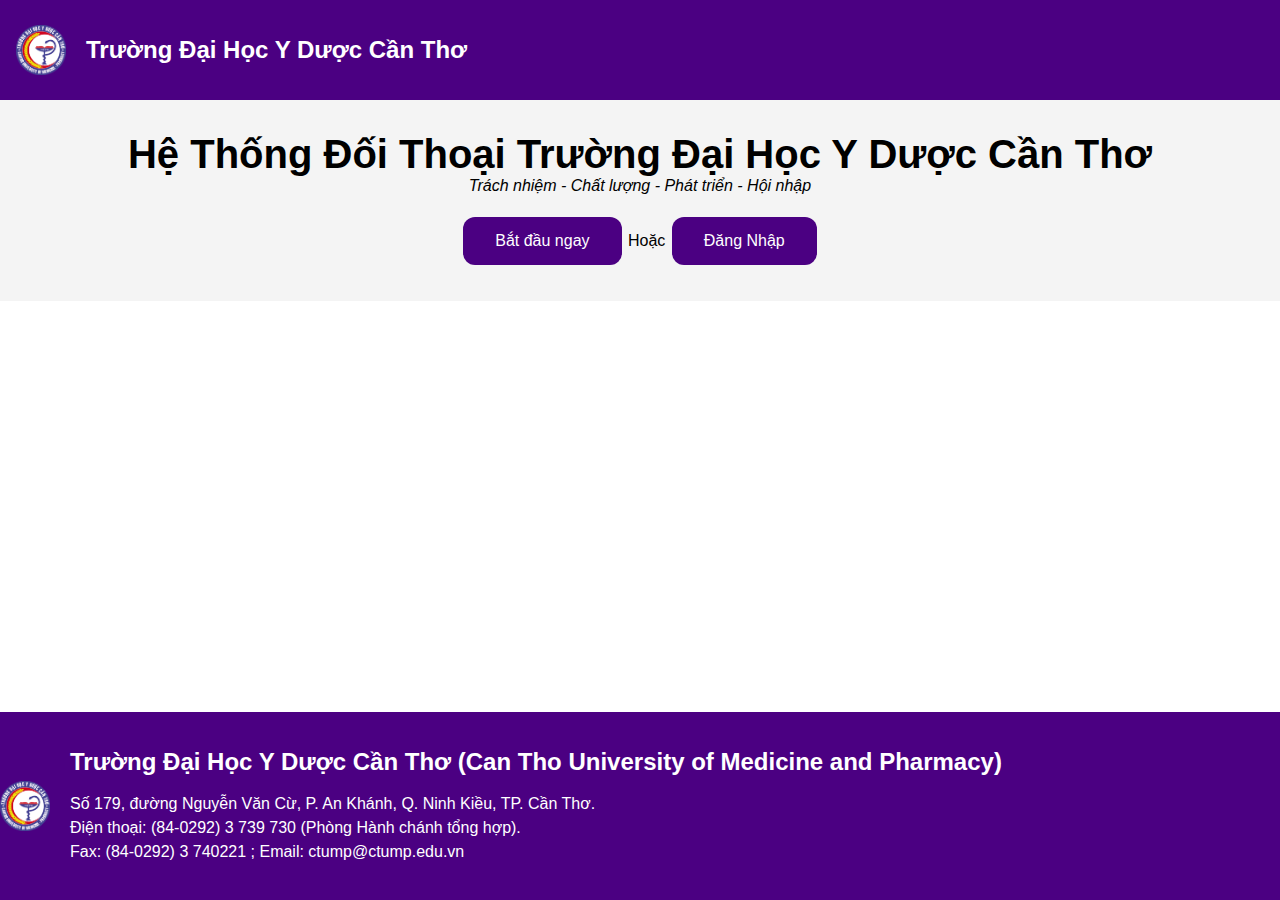
<file: index.html>
<!DOCTYPE html>
<html lang="en">
<head>
    <meta charset="UTF-8">
    <meta name="viewport" content="width=device-width, initial-scale=1.0">
    <link rel="stylesheet" href="https://cdnjs.cloudflare.com/ajax/libs/font-awesome/5.15.3/css/all.min.css">
    <title>Trường Đại Học Y Dược Cần Thơ</title>
    <link rel="stylesheet" href="CSS/styles.css">
</head>
<body>

  <header>
    <div class="container">
      <img src="img/Logo_Đại_học_Y_Dược_Cần_Thơ.gif" alt="Logo" class="logo">
      <span class="text"><h2>Trường Đại Học Y Dược Cần Thơ</h2></span>
    </div>

    <div id="google_translate_element"></div> 
    <script type="text/javascript" src="https://translate.google.com/translate_a/element.js?cb=googleTranslateElementInit"></script>
  </header>

  <section id="home" class="hero-section">
      <h1>Hệ Thống Đối Thoại Trường Đại Học Y Dược Cần Thơ</h1>
      <i>Trách nhiệm - Chất lượng - Phát triển - Hội nhập</i>
      <br><br>
    
      <div class="chat-container"> 
      <button id="askUsButton">Bắt đầu ngay</button>
      Hoặc
      <button id="loginButton" class="login-button">Đăng nhập</button>
        <div id="chatBox" class="hidden">
          <div id="chatHeader">
            <span>Chat Bot</span>
            <button id="closeChatBox">X</button>
          </div>
          <div id="chatBody">
            <div id="chatbox"></div>
            <div id="similarQuestions" class="hidden similar-questions-container">
              <h4>Câu hỏi gợi ý:</h4>
              <button id="clearSimilarQuestionsButton"></button>
              <ul id="similarQuestionsList"></ul>
            </div>
          </div>
          <div id="chatInputContainer">
            <input id="userInput" type="text" placeholder="Nhập câu hỏi?">
            <button id="toggleButton"><i style="font-size:15px; gap:10px" class="fa"></i></button>
            <button id="clearButton" class="icon-button"><i class="fa fa-trash"></i></button>
            <button id="sendButton" class="icon-button"><i class="fa fa-paper-plane"></i></button>
          </div>
        </div>
      </div>
      </div>
    
    </section>

  <footer>
      <img src="img/Logo_Đại_học_Y_Dược_Cần_Thơ.gif" alt="CTUMP Logo" class="logo">
      <div class="title">
          <h1>Trường Đại Học Y Dược Cần Thơ (Can Tho University of Medicine and Pharmacy)</h1>
          <p>
              Số 179, đường Nguyễn Văn Cừ, P. An Khánh, Q. Ninh Kiều, TP. Cần Thơ.<br>
              Điện thoại: (84-0292) 3 739 730 (Phòng Hành chánh tổng hợp).<br>
              Fax: (84-0292) 3 740221 ; Email: ctump@ctump.edu.vn<br>
          </p>
      </div>
  </footer>

  <script src="Javascripts/script.js" type="module"></script>
  <script src="Javascripts/voice.js" type="module"></script>

  <script type="text/javascript">
    function googleTranslateElementInit() {
        new google.translate.TranslateElement(
            {pageLanguage: 'en'},
            'google_translate_element'
        );
    } 
  </script>
  <script type="text/javascript" src="https://translate.google.com/translate_a/element.js?cb=googleTranslateElementInit"></script>

</body>
</html>
</file>
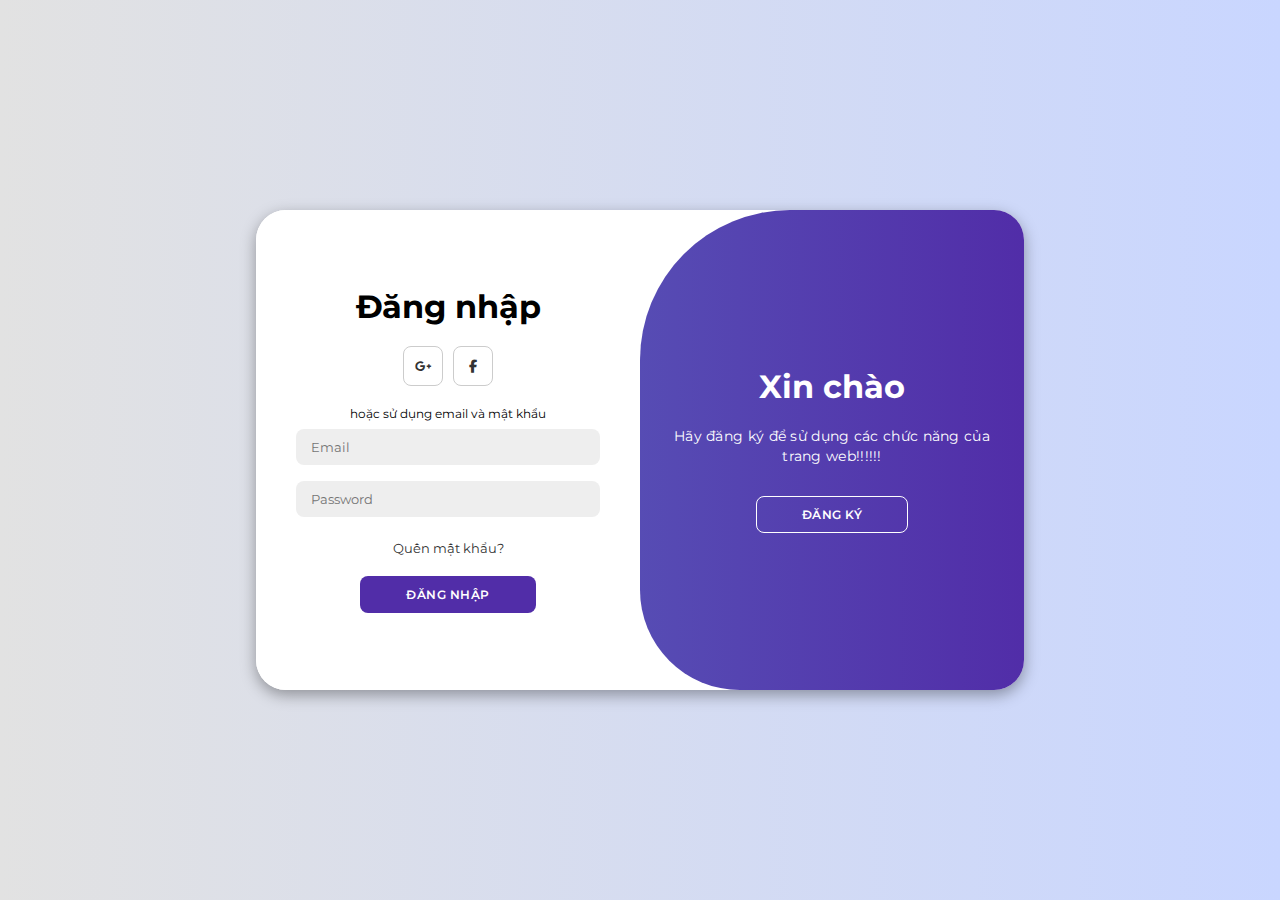
<file: admin.html>
<!DOCTYPE html>
<html lang="en">
<head>
    <meta charset="UTF-8">
    <meta name="viewport" content="width=device-width, initial-scale=1.0">
    <title>Trường Đại Học Y Dược Cần Thơ</title>
    <link rel="stylesheet" href="CSS/admin-styles.css"> 
    <link rel="stylesheet" href="CSS/styles.css">
    <link rel="stylesheet" href="https://cdnjs.cloudflare.com/ajax/libs/font-awesome/5.15.3/css/all.min.css">
</head>
<body>
  <header>
    <div class="container">
        <img src="img/Logo_Đại_học_Y_Dược_Cần_Thơ.gif" alt="Logo" class="logo">
        <span class="text"><h2>Trường Đại Học Y Dược Cần Thơ - Phòng Công Tác Sinh Viên</h2></span>
        <button id="logoutButton">Đăng Xuất</button>
    </div>
  </header>
  
  <div class="container">
    <div class="sidebar">
      <h3>Trang Chủ</h3>
      <a href="#" id="manageQuestionsLink">Quản lý câu hỏi</a> 
      <div class="tabs">
        <button id="uncategorizedTab" class="active">Chưa chuyển</button>
        <button id="categorizedTab">Đã chuyển</button>
      </div>
    </div>
    
    <div class="content">
      <div class="search-bar">
        <input type="text" id="searchInput" placeholder="Tìm kiếm...">
        <button id="searchButton">Tìm kiếm</button>
        <button id="clearSearchButton">Làm rỗng</button>
        <button id="updateButton">Cập nhật câu trả lời</button>
      </div>
      
      <table>
        <thead>
          <tr>
            <th>Mã câu hỏi</th>
            <th>Câu hỏi</th>
            <th>Bộ phận</th> 
            <th>Chủ đề</th> 
            <th>Email</th>
            <th>Chức năng</th>
          </tr>
        </thead>
        <tbody>
          <!-- Table body content goes here -->
        </tbody>        
      </table>
    </div>
  </div>

  <script src="Javascripts/admin-script.js" type="module"></script>
</body>
</html>
</file>
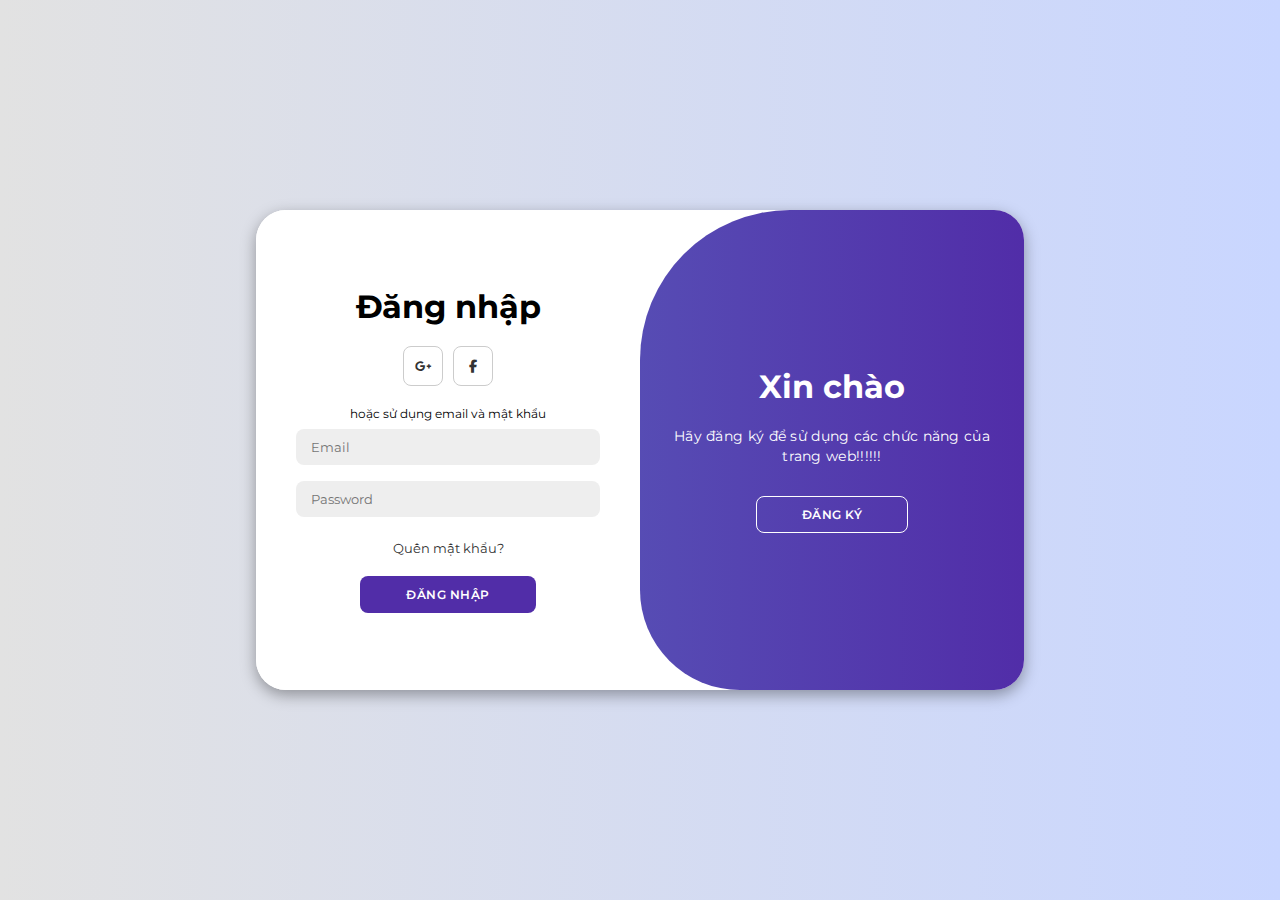
<file: department.html>
<!DOCTYPE html>
<html lang="en">
<head>
    <meta charset="UTF-8">
    <meta name="viewport" content="width=device-width, initial-scale=1.0">
    <title>Trường Đại Học Y Dược Cần Thơ</title>
    <link rel="stylesheet" href="CSS/admin-styles.css"> 
    <link rel="stylesheet" href="CSS/styles.css">
    <link rel="stylesheet" href="https://cdnjs.cloudflare.com/ajax/libs/font-awesome/5.15.3/css/all.min.css">
</head>

<header>
    <div class="container">
        <img src="img/Logo_Đại_học_Y_Dược_Cần_Thơ.gif" alt="Logo" class="logo">
        <span class="text"><h2>Trường Đại Học Y Dược Cần Thơ - Bộ Phận</h2></span>
        <button id="logoutButton">Đăng Xuất</button>
    </div>
</header>

<body>
  <div class="container">
    <div class="sidebar">
      <h3>Trang Chủ</h3>
      <a href="#">Quản lý câu hỏi</a>

      <div class="tabs">
        <button id="uncategorizedTab" class="active">Chưa trả lời</button>
        <button id="categorizedTab">Đã trả lời</button>
      </div>
      <!-- <select id="departmentSelected">
      </select> -->
    </div>
    <div class="content">
      <div class="search-bar">
        <input type="text" id="searchInput" placeholder="Tìm kiếm...">
        <button id="searchButton">Tìm kiếm</button>
        <button id="clearSearchButton">Làm rỗng</button>
      </div>
      <table>
        <thead>
          <tr>
            <th>Mã câu hỏi</th>
            <th>Câu hỏi</th>
            <th>Bộ phận</th>
            <th>Email</th>
            <th>Chức năng</th>
          </tr>
        </thead>
        <tbody>
        </tbody>
        
      </table>
    </div>
  </div>

<script src="Javascripts/department-script.js" type="module"></script>
</body>
</html>
</file>
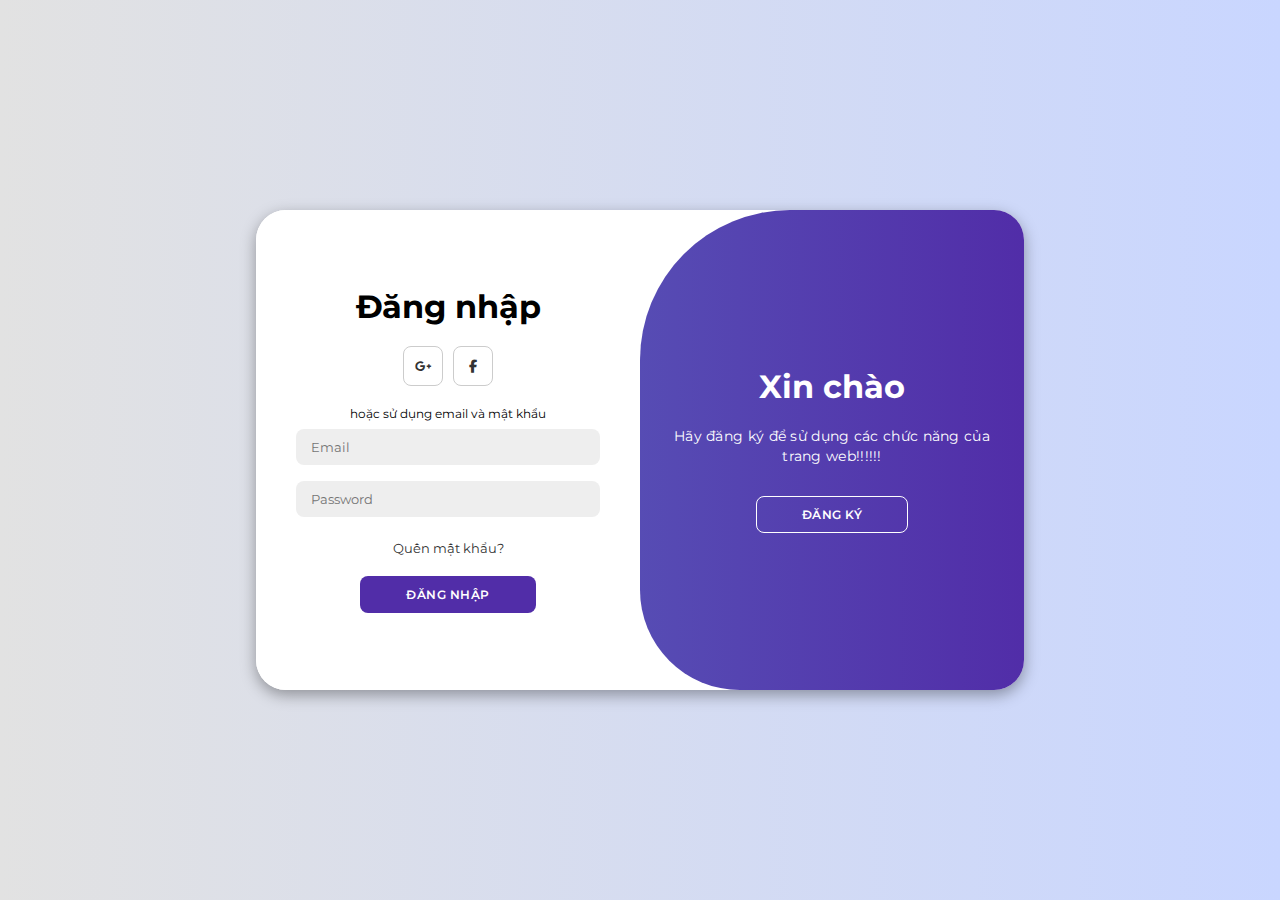
<file: login.html>
<!DOCTYPE html>
<html lang="en">
<head>
    <meta charset="UTF-8">
    <meta name="viewport" content="width=device-width, initial-scale=1.0">
    <link rel="stylesheet" href="https://cdnjs.cloudflare.com/ajax/libs/font-awesome/6.4.2/css/all.min.css">
    <link rel="stylesheet" href="CSS/login-styles.css">
    <title>Trang Đăng Nhập</title>
</head>

<body>
    <div class="container" id="container">
        <div class="form-container sign-up">
            <form>
                <h1>Đăng Ký</h1>
                <div class="social-icons">
                    <a href="#" class="icon"><i class="fa-brands fa-google-plus-g"></i></a>
                    <a href="#" class="icon"><i class="fa-brands fa-facebook-f"></i></a>
                </div>
                <span>hoặc sử dụng email và mật khẩu</span>
                <input type="text" placeholder="Name">
                <input type="email" placeholder="Email">
                <input type="password" placeholder="Password">
                <button>Đăng ký</button>
            </form>
        </div>
        <div class="form-container sign-in">
            <form>
                <h1>Đăng nhập</h1>
                <div class="social-icons">
                    <a href="#" class="icon"><i class="fa-brands fa-google-plus-g"></i></a>
                    <a href="#" class="icon"><i class="fa-brands fa-facebook-f"></i></a>
                </div>
                <span>hoặc sử dụng email và mật khẩu</span>
                <input type="email" placeholder="Email">
                <input type="password" placeholder="Password">
                <a href="#">Quên mật khẩu?</a>
                <button>Đăng nhập</button>
            </form>
        </div>
        <div class="toggle-container">
            <div class="toggle">
                <div class="toggle-panel toggle-left">
                    <h1>Chào mừng quay trở lại!!!</h1>
                    <p>Hãy đăng nhập để sử dụng các chức năng của trang web!!!!!!</p>
                    <button class="hidden" id="login">Đăng nhập</button>
                </div>
                <div class="toggle-panel toggle-right">
                    <h1>Xin chào</h1>
                    <p>Hãy đăng ký để sử dụng các chức năng của trang web!!!!!!</p>
                    <button class="hidden" id="register">Đăng ký</button>
                </div>
            </div>
        </div>
    </div>

    <script src="Javascripts/login.js" type="module"></script>
</body>

</html>
</file>
<file: CSS/styles.css>
/* General Styles */
body {
  font-family: Arial, sans-serif;
  margin: 0;
  padding: 0;
  box-sizing: border-box;
}

/* Header Styles */
header {
  background-color: #4b0082;
  color: white;
  padding: 1em;
  display: flex;
  justify-content: space-between;
  align-items: center;
}

.logo img {
  height: 50px;
}

nav ul {
  list-style: none;
  display: flex;
  gap: 1em;
}

nav ul li {
  margin: 0;
}

nav ul li a {
  color: white;
  text-decoration: none;
  padding: 0.5em 1em;
}

/* Hero Section Styles */
.hero-section {
  background-color: #f4f4f4;
  text-align: center;
  padding: 2em 1em;
  position: relative; 
}

.chat-container {
  position: relative;
  display: inline-block; 
}


.hero-section h1 {
  margin: 0;
  font-size: 2.5em;
}

.hero-section p {
  font-size: 1.2em;
}

/* Footer Styles */
footer {
  background-color: #4b0082;
  color: white;
  text-align: center;
  padding: 20px 0;
  position: fixed;
  width: 100%;
  bottom: 0;
  margin: 0 auto; 
  display: flex;
  align-items: center;
}

.logo {
  width: 50px;
  height: auto;
  margin-right: 10px;
  padding-right: 10px;
}

.title {
  flex: 1;
  text-align: left;
}

.title h1 {
  font-size: 1.5em;
  color: white;
}

.title p {
  font-size: 1em;
  line-height: 1.5;
  color: white;
}

.container {
  display: flex;
  align-items: center;
}

/* Button Styles */
#askUsButton {
  background-color: #4b0082; 
  border: none; 
  color: white; 
  padding: 15px 32px; 
  text-align: center; 
  text-decoration: none; 
  display: inline-block; 
  font-size: 16px; 
  margin: 4px 2px; 
  cursor: pointer; 
  border-radius: 12px; 
  transition-duration: 0.4s; 
}

#askUsButton:hover {
  background-color: #0033aa;
}

/* Chat Box Styles */
#chatBox {
  position: relative;
  bottom: 70px;
  right: 20px;
  width: 400px;
  max-height: 500px;
  background-color: #fff;
  border: 1px solid #ccc;
  border-radius: 5px;
  display: flex;
  flex-direction: column;
  box-shadow: 0 4px 8px rgba(0, 0, 0, 0.1);
  z-index: 10;
}

#chatBox.hidden {
  display: none;
}

#chatHeader {
  display: flex;
  justify-content: space-between;
  align-items: center;
  padding: 10px;
  background-color: #4b0082;
  color: #fff;
  border-bottom: 1px solid #ccc;
  border-top-left-radius: 5px;
  border-top-right-radius: 5px;
}

#closeChatBox {
  background-color: #4b0082;
  color: white;
  border: none;
  border-radius: 50%;
  cursor: pointer;
  width: 30px;
  height: 30px;
  display: flex;
  align-items: center;
  justify-content: center;
}

#chatBody {
  flex-grow: 1;
  padding: 10px;
  overflow-y: auto;
}

#chatInputContainer {
  display: flex;
  border-top: 1px solid #ccc;
}

#userInput {
  flex-grow: 1;
  padding: 10px;
  border: none;
  border-bottom-left-radius: 5px;
}

#toggleButton, #clearButton, #sendButton {
  padding: 10px;
  background-color: #4b0082;
  color: #fff;
  border: none;
  cursor: pointer;
}

#chatbox {
  width: 100%;
  height: auto;
  overflow: auto;
  border-radius: 5px;
}

.userMessage {
  background-color: #4b0082;
  color: white;
  padding: 10px;
  border-radius: 10px;
  margin: 5px 0;
  display: inline-block;
  max-width: 80%;
  word-wrap: break-word;
  float: right;
  clear: both;
}

.chatbotMessage {
  background-color: dimgrey;
  color: white;
  padding: 10px;
  border-radius: 10px;
  margin: 10px 0;
  display: inline-block;
  max-width: 65%;
  word-wrap: break-word;
  float: left;
  clear: both;
  position: relative; /* For positioning feedback buttons */
}

/* Like and Dislike Buttons */
.feedback-buttons {
  display: flex;
  position: absolute;
  bottom: 5px;
  right: 5px;
  font-size: 0.8em; 
}

.feedback-button {
  background: none;
  border: none;
  padding: 3px;
  margin: 0 2px;
  cursor: pointer;
}

.feedback-button i {
  font-size: 1.2em;
  color: #888; /* Default color */
}

.feedback-button:hover i {
  color: #555; /* Darker on hover */
}

.like.active i {
  color: #007bff; /* Blue for active like */
}

.dislike.active i {
  color: #dc3545; /* Red for active dislike */
}

#similarQuestions {
  margin-top: 10px;
  padding: 10px;
  background-color: #f2f2f2;
  border-radius: 5px;
}

#similarQuestions h4 {
  margin-top: 0;
}

#similarQuestionsList {
  list-style-type: none;
  padding: 0;
  margin: 0;
}

#similarQuestionsList li {
  cursor: pointer;
  padding: 5px;
  margin-bottom: 5px;
  background-color: #e0e0e0;
  border-radius: 3px;
}

#similarQuestionsList li:hover {
  background-color: #d0d0d0;
}

#clearSimilarQuestionsButton {
  display: none;
}

#clearSimilarQuestionsButton.hidden {
  display: none;
}

.similar-questions-container.hidden {
  display: none;
}

/* Feedback Form Styles */
.feedback-form {
  margin-top: 10px; 
}

.feedback-form label {
  margin-right: 5px;
}

#departmentSelect, #userFeedback, #userEmail {
  width: 100%;
  box-sizing: border-box; 
  padding: 8px; 
  margin-bottom: 10px; 
  border: 1px solid #ccc; 
  border-radius: 5px; 
}

.feedback-form button {
  background-color: #007bff;
  color: #fff;
  border: none;
  padding: 8px 15px;
  border-radius: 3px;
  cursor: pointer;
}


.login-button {
  background-color: #4b0082; 
  border: none; 
  color: white; 
  padding: 15px 32px; 
  text-align: center; 
  text-decoration: none; 
  display: inline-block; 
  font-size: 16px; 
  margin: 4px 2px; 
  cursor: pointer; 
  border-radius: 12px; 
  transition-duration: 0.4s; 
}

.login-button:hover {
  background-color: #0033aa;

}

@media (max-width: 480px) {
  .container {
      flex-direction: column;
      text-align: center;
  }

  .text h2 {
      font-size: 14px;
  }

  button {
      font-size: 12px;
      padding: 6px 12px;
  }

  #chatInputContainer input {
      padding: 6px;
  }

  #chatInputContainer button {
      padding: 6px;
  }
}

/* Media query to hide the footer on screens narrower than 768px */
@media (max-width: 768px) {
  footer {
      display: none;
  }
}
</file>
<file: CSS/admin-styles.css>
/* Basic styles for layout and appearance */
body {
    font-family: Arial, sans-serif;
    margin: 0;
    padding: 0;
}

.container {
    display: flex;
    flex-direction: row;
}

.sidebar {
    width: 250px;
    background-color: #2c3e50;
    color: white;
    padding: 20px;
    height: 100vh;
}

.sidebar a {
    color: white;
    text-decoration: none;
    display: block;
    padding: 10px 0;
}

.content {
    flex-grow: 10;
    padding: 20px;
    height: 100vh;
}

/* Styles for Tabs */
.tabs {
    display: flex;
    margin-bottom: 10px;
  }
  
  .tabs button {
    padding: 10px 20px; 
    border: none;       
    border-radius: 5px 5px 0 0;
    background-color: #e0e0e0;  
    color: #333;           
    font-weight: bold;     
    cursor: pointer;
    transition: background-color 0.3s ease; 
  }
  
  .tabs button.active {
    background-color: #4b0082;  
    color: white;              
  }
  
  .tabs button:hover {
    background-color: #b0c4de; 
  }

/* Table styles */
table {
    width: 100%;
    border-collapse: collapse;
    margin-top: 20px;
}

th, td {
    border: 1px solid #ddd;
    padding: 8px;
    text-align: left;
}

th {
    background-color: #f2f2f2;
}

/* Button styles */
button {
    background-color: #4CAF50;
    color: white;
    padding: 8px 16px;
    border: none;
    cursor: pointer;
}

button.delete {
    background-color: #f44336;
}

/* Classes for button colors (add more as needed) */
.blue { background-color: #2196F3; }
.green { background-color: #4CAF50; }
.red { background-color: #f44336; }

.hidden-column {
    display: none;
}

#logoutButton {
    background-color: #f44336; /* Red background */
    color: white; /* White text */
    border: none;
    padding: 10px 20px;
    text-align: center;
    text-decoration: none;
    display: inline-block;
    font-size: 16px;
    margin-top: 20px;
    cursor: pointer;
    border-radius: 5px;
    position: absolute;
    right: 180px;
}

#logoutButton:hover {
    background-color: #df372d; /* Darker red on hover */
}
</file>
<file: CSS/login-styles.css>
@import url('https://fonts.googleapis.com/css2?family=Montserrat:wght@300;400;500;600;700&display=swap');

*{
    margin: 0;
    padding: 0;
    box-sizing: border-box;
    font-family: 'Montserrat', sans-serif;
}

body{
    background-color: #c9d6ff;
    background: linear-gradient(to right, #e2e2e2, #c9d6ff);
    display: flex;
    align-items: center;
    justify-content: center;
    flex-direction: column;
    height: 100vh;
}

.container{
    background-color: #fff;
    border-radius: 30px;
    box-shadow: 0 5px 15px rgba(0, 0, 0, 0.35);
    position: relative;
    overflow: hidden;
    width: 768px;
    max-width: 100%;
    min-height: 480px;
}

.container p{
    font-size: 14px;
    line-height: 20px;
    letter-spacing: 0.3px;
    margin: 20px 0;
}

.container span{
    font-size: 12px;
}

.container a{
    color: #333;
    font-size: 13px;
    text-decoration: none;
    margin: 15px 0 10px;
}

.container button{
    background-color: #512da8;
    color: #fff;
    font-size: 12px;
    padding: 10px 45px;
    border: 1px solid transparent;
    border-radius: 8px;
    font-weight: 600;
    letter-spacing: 0.5px;
    text-transform: uppercase;
    margin-top: 10px;
    cursor: pointer;
}

.container button.hidden{
    background-color: transparent;
    border-color: #fff;
}

.container form{
    background-color: #fff;
    display: flex;
    align-items: center;
    justify-content: center;
    flex-direction: column;
    padding: 0 40px;
    height: 100%;
}

.container input{
    background-color: #eee;
    border: none;
    margin: 8px 0;
    padding: 10px 15px;
    font-size: 13px;
    border-radius: 8px;
    width: 100%;
    outline: none;
}

.form-container{
    position: absolute;
    top: 0;
    height: 100%;
    transition: all 0.6s ease-in-out;
}

.sign-in{
    left: 0;
    width: 50%;
    z-index: 2;
}

.container.active .sign-in{
    transform: translateX(100%);
}

.sign-up{
    left: 0;
    width: 50%;
    opacity: 0;
    z-index: 1;
}

.container.active .sign-up{
    transform: translateX(100%);
    opacity: 1;
    z-index: 5;
    animation: move 0.6s;
}

@keyframes move{
    0%, 49.99%{
        opacity: 0;
        z-index: 1;
    }
    50%, 100%{
        opacity: 1;
        z-index: 5;
    }
}

.social-icons{
    margin: 20px 0;
}

.social-icons a{
    border: 1px solid #ccc;
    border-radius: 20%;
    display: inline-flex;
    justify-content: center;
    align-items: center;
    margin: 0 3px;
    width: 40px;
    height: 40px;
}

.toggle-container{
    position: absolute;
    top: 0;
    left: 50%;
    width: 50%;
    height: 100%;
    overflow: hidden;
    transition: all 0.6s ease-in-out;
    border-radius: 150px 0 0 100px;
    z-index: 1000;
}

.container.active .toggle-container{
    transform: translateX(-100%);
    border-radius: 0 150px 100px 0;
}

.toggle{
    background-color: #512da8;
    height: 100%;
    background: linear-gradient(to right, #5c6bc0, #512da8);
    color: #fff;
    position: relative;
    left: -100%;
    height: 100%;
    width: 200%;
    transform: translateX(0);
    transition: all 0.6s ease-in-out;
}

.container.active .toggle{
    transform: translateX(50%);
}

.toggle-panel{
    position: absolute;
    width: 50%;
    height: 100%;
    display: flex;
    align-items: center;
    justify-content: center;
    flex-direction: column;
    padding: 0 30px;
    text-align: center;
    top: 0;
    transform: translateX(0);
    transition: all 0.6s ease-in-out;
}

.toggle-left{
    transform: translateX(-200%);
}

.container.active .toggle-left{
    transform: translateX(0);
}

.toggle-right{
    right: 0;
    transform: translateX(0);
}

.container.active .toggle-right{
    transform: translateX(200%);
}
</file>
